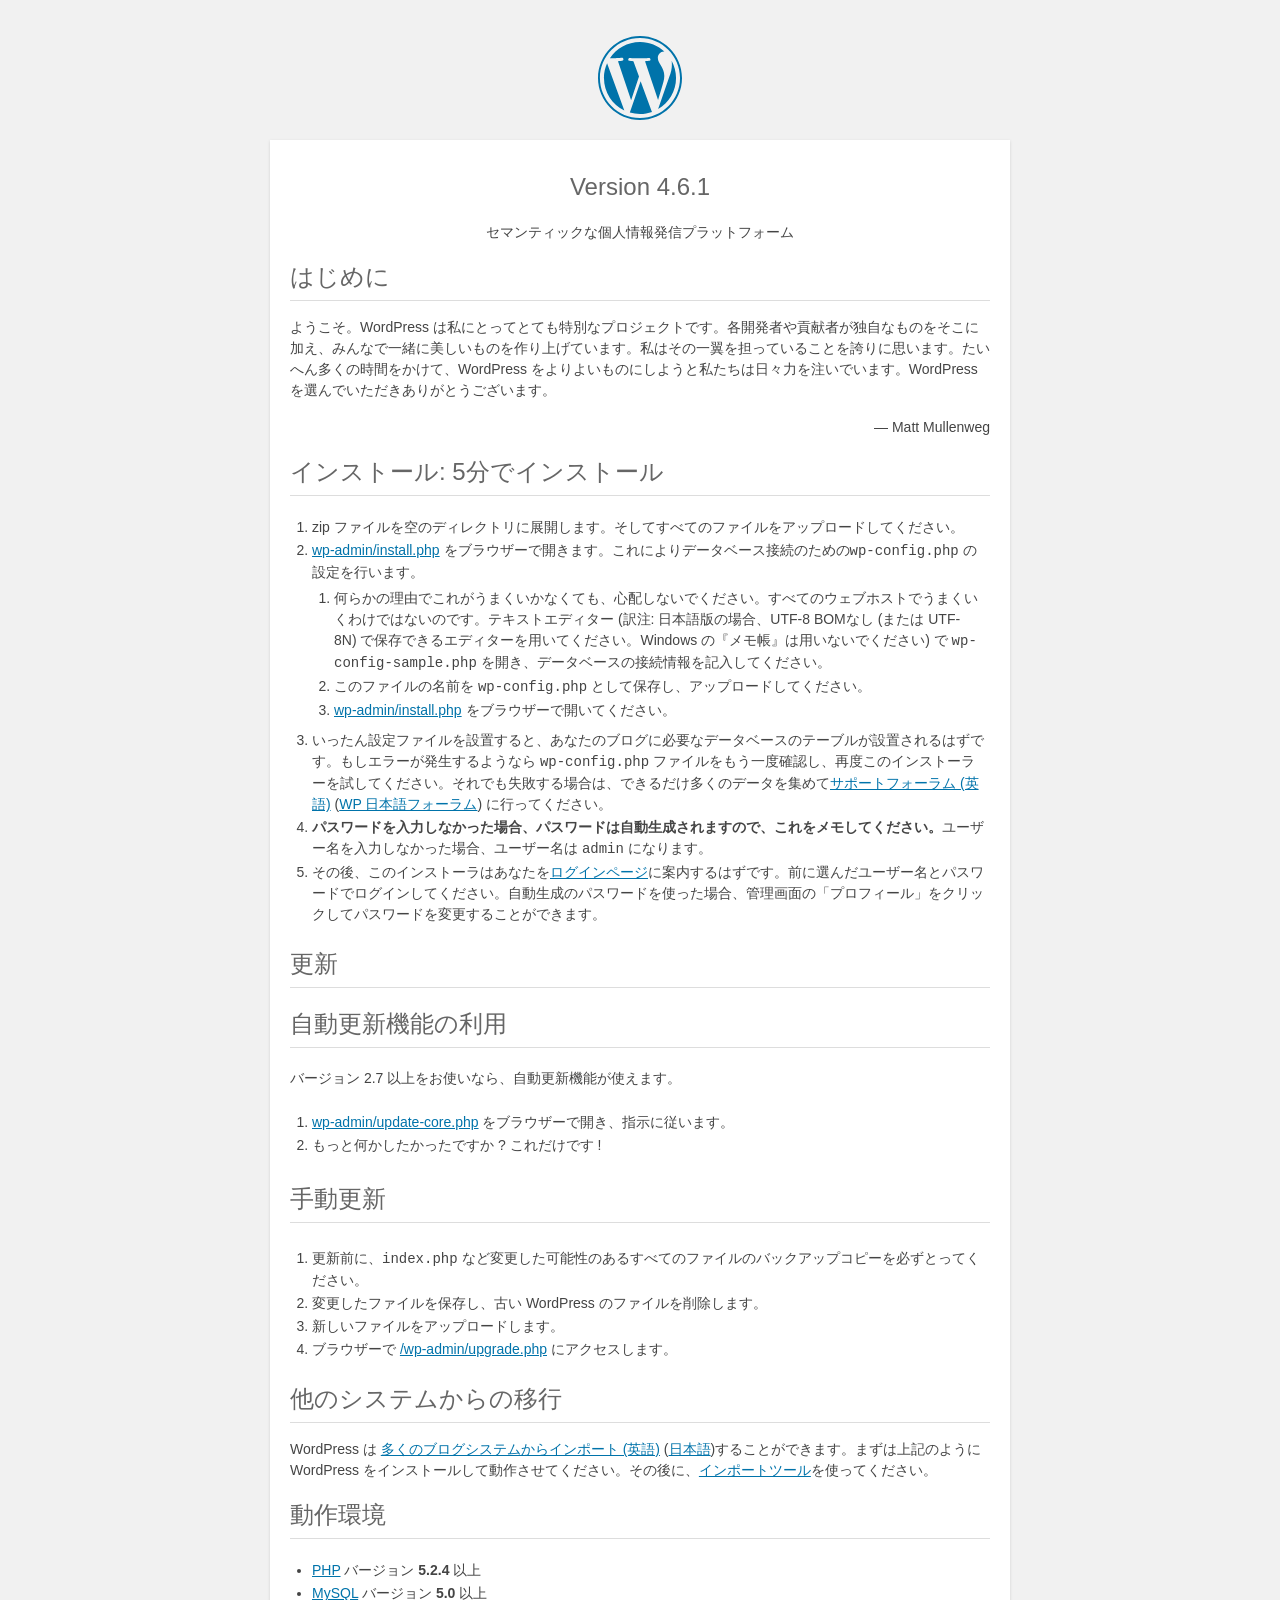
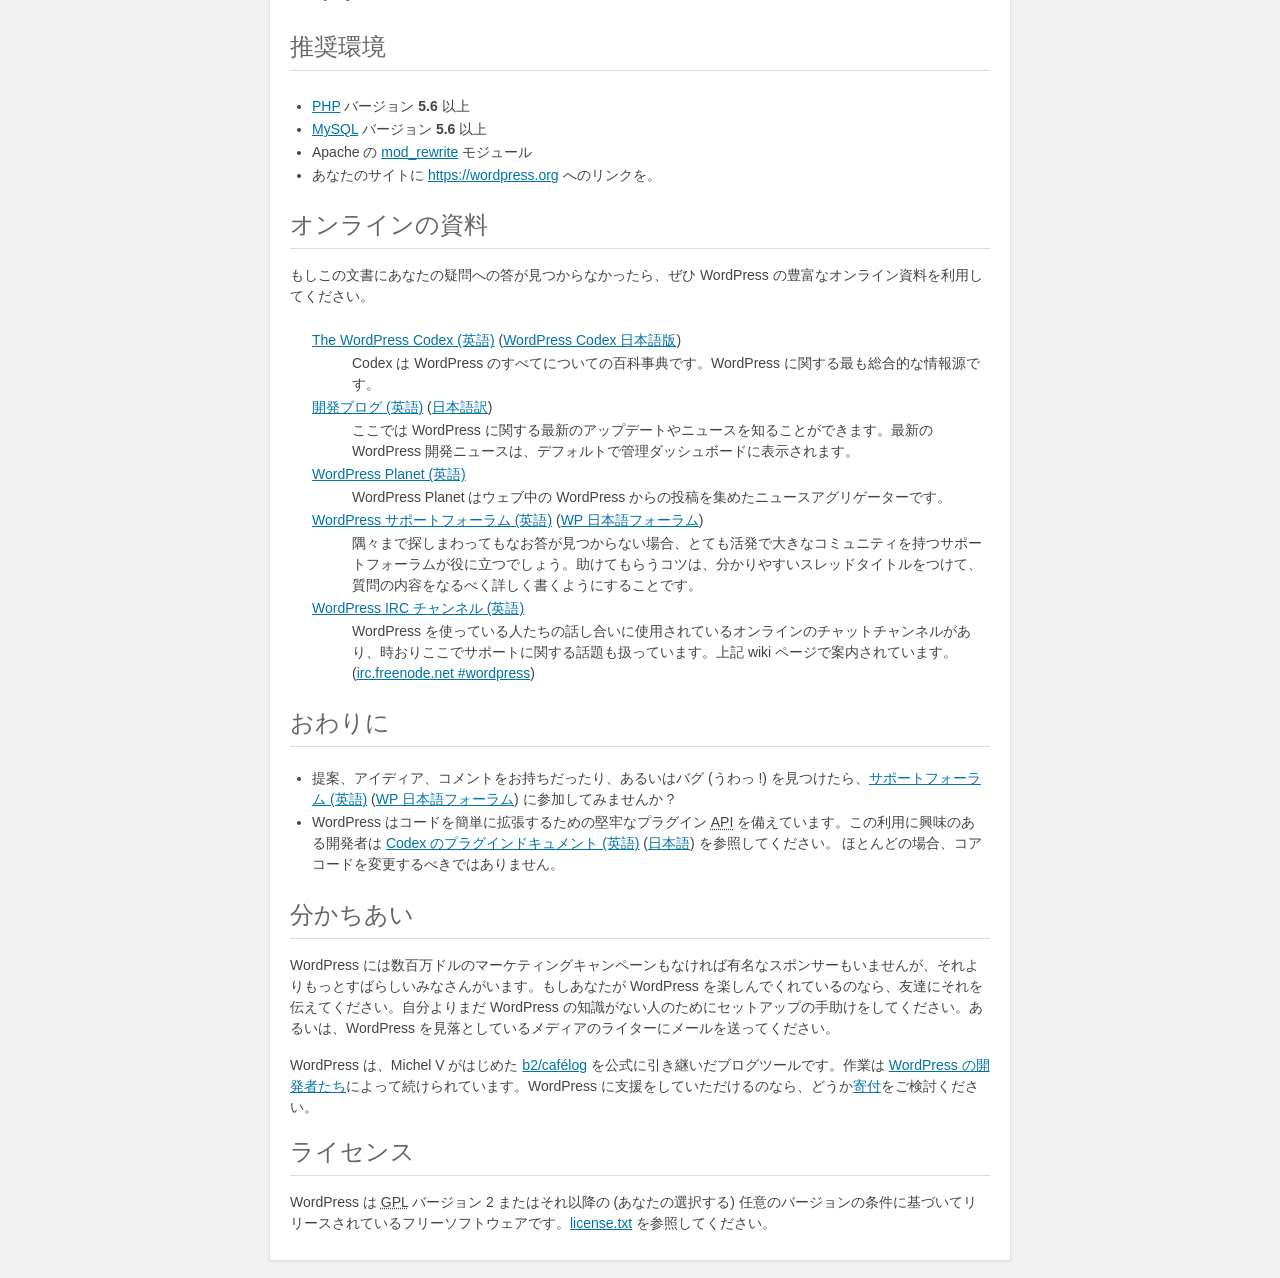
<file: wordpress/readme.html>
<!DOCTYPE html>
<html>
<head>
	<meta name="viewport" content="width=device-width" />
	<meta http-equiv="Content-Type" content="text/html; charset=utf-8" />
	<title>WordPress &#8250; お読みください</title>
	<link rel="stylesheet" href="wp-admin/css/install.css?ver=20100228" type="text/css" />
</head>
<body>
<h1 id="logo">
	<a href="https://wordpress.org/"><img alt="WordPress" src="wp-admin/images/wordpress-logo.png" /></a>
	<br /> Version 4.6.1
</h1>
<p style="text-align: center">セマンティックな個人情報発信プラットフォーム</p>

<h1>はじめに</h1>
<p>ようこそ。WordPress は私にとってとても特別なプロジェクトです。各開発者や貢献者が独自なものをそこに加え、みんなで一緒に美しいものを作り上げています。私はその一翼を担っていることを誇りに思います。たいへん多くの時間をかけて、WordPress をよりよいものにしようと私たちは日々力を注いでいます。WordPress を選んでいただきありがとうございます。</p>
<p style="text-align: right">&#8212; Matt Mullenweg</p>

<h1>インストール: 5分でインストール</h1>
<ol>
	<li>zip ファイルを空のディレクトリに展開します。そしてすべてのファイルをアップロードしてください。</li>
	<li><span class="file"><a href="wp-admin/install.php">wp-admin/install.php</a></span> をブラウザーで開きます。これによりデータベース接続のための<code>wp-config.php</code> の設定を行います。
		<ol>
			<li>何らかの理由でこれがうまくいかなくても、心配しないでください。すべてのウェブホストでうまくいくわけではないのです。テキストエディター (訳注: 日本語版の場合、UTF-8 BOMなし (または UTF-8N) で保存できるエディターを用いてください。Windows の『メモ帳』は用いないでください) で <code>wp-config-sample.php</code> を開き、データベースの接続情報を記入してください。</li>
			<li>このファイルの名前を <code>wp-config.php</code> として保存し、アップロードしてください。</li>
			<li><span class="file"><a href="wp-admin/install.php">wp-admin/install.php</a></span> をブラウザーで開いてください。</li>
		</ol>
	</li>
	<li>いったん設定ファイルを設置すると、あなたのブログに必要なデータベースのテーブルが設置されるはずです。もしエラーが発生するようなら <code>wp-config.php</code> ファイルをもう一度確認し、再度このインストーラーを試してください。それでも失敗する場合は、できるだけ多くのデータを集めて<a href="https://wordpress.org/support/">サポートフォーラム (英語)</a> (<a href="http://ja.forums.wordpress.org/">WP 日本語フォーラム</a>) に行ってください。</li>
	<li><strong>パスワードを入力しなかった場合、パスワードは自動生成されますので、これをメモしてください。</strong>ユーザー名を入力しなかった場合、ユーザー名は <code>admin</code> になります。</li>
	<li>その後、このインストーラはあなたを<a href="wp-login.php">ログインページ</a>に案内するはずです。前に選んだユーザー名とパスワードでログインしてください。自動生成のパスワードを使った場合、管理画面の「プロフィール」をクリックしてパスワードを変更することができます。</li>
</ol>

<h1>更新</h1>
<h2>自動更新機能の利用</h2>
<p>バージョン 2.7 以上をお使いなら、自動更新機能が使えます。</p>
<ol>
	<li><span class="file"><a href="wp-admin/update-core.php">wp-admin/update-core.php</a></span> をブラウザーで開き、指示に従います。</li>
	<li>もっと何かしたかったですか ? これだけです !</li>
</ol>

<h2>手動更新</h2>
<ol>
	<li>更新前に、<code>index.php</code> など変更した可能性のあるすべてのファイルのバックアップコピーを必ずとってください。</li>
	<li>変更したファイルを保存し、古い WordPress のファイルを削除します。</li>
	<li>新しいファイルをアップロードします。</li>
	<li>ブラウザーで <span class="file"><a href="wp-admin/upgrade.php">/wp-admin/upgrade.php</a></span> にアクセスします。</li>
</ol>

<h1>他のシステムからの移行</h1>
<p>WordPress は <a href="https://codex.wordpress.org/Importing_Content">多くのブログシステムからインポート (英語)</a> (<a href="http://wpdocs.sourceforge.jp/Importing_Content" title="Importing_Content - WordPress Codex 日本語版">日本語</a>)することができます。まずは上記のように WordPress をインストールして動作させてください。その後に、<a href="wp-admin/import.php" title="Import to WordPress">インポートツール</a>を使ってください。</p>

<h1>動作環境</h1>
<ul>
	<li><a href="http://php.net/">PHP</a> バージョン <strong>5.2.4</strong> 以上</li>
	<li><a href="http://www.mysql.com/">MySQL</a> バージョン <strong>5.0</strong> 以上</li>
</ul>

<h2>推奨環境</h2>
<ul>
	<li><a href="http://php.net/">PHP</a> バージョン <strong>5.6</strong> 以上</li>
	<li><a href="http://www.mysql.com/">MySQL</a> バージョン <strong>5.6</strong> 以上</li>
	<li>Apache の <a href="http://httpd.apache.org/docs/2.2/mod/mod_rewrite.html">mod_rewrite</a> モジュール</li>
	<li>あなたのサイトに <a href="https://wordpress.org/">https://wordpress.org</a> へのリンクを。</li>
</ul>

<h1>オンラインの資料</h1>
<p>もしこの文書にあなたの疑問への答が見つからなかったら、ぜひ WordPress の豊富なオンライン資料を利用してください。</p>
<dl>
	<dt><a href="https://codex.wordpress.org/">The WordPress Codex (英語)</a> (<a href="http://wpdocs.sourceforge.jp/">WordPress Codex 日本語版</a>)</dt>
		<dd>Codex は WordPress のすべてについての百科事典です。WordPress に関する最も総合的な情報源です。</dd>
	<dt><a href="https://wordpress.org/news/">開発ブログ (英語)</a> (<a href="http://ja.wordpress.org/" title="WordPress | 日本語">日本語訳</a>)</dt>
		<dd>ここでは WordPress に関する最新のアップデートやニュースを知ることができます。最新の WordPress 開発ニュースは、デフォルトで管理ダッシュボードに表示されます。</dd>
	<dt><a href="https://planet.wordpress.org/">WordPress Planet (英語)</a></dt>
		<dd>WordPress Planet はウェブ中の WordPress からの投稿を集めたニュースアグリゲーターです。</dd>
	<dt><a href="https://wordpress.org/support/">WordPress サポートフォーラム (英語)</a> (<a href="http://ja.forums.wordpress.org/">WP 日本語フォーラム</a>)</dt>
		<dd>隅々まで探しまわってもなお答が見つからない場合、とても活発で大きなコミュニティを持つサポートフォーラムが役に立つでしょう。助けてもらうコツは、分かりやすいスレッドタイトルをつけて、質問の内容をなるべく詳しく書くようにすることです。</dd>
	<dt><a href="https://codex.wordpress.org/IRC">WordPress <abbr title="Internet Relay Chat">IRC</abbr> チャンネル (英語)</a></dt>
		<dd>WordPress を使っている人たちの話し合いに使用されているオンラインのチャットチャンネルがあり、時おりここでサポートに関する話題も扱っています。上記 wiki ページで案内されています。(<a href="irc://irc.freenode.net/wordpress">irc.freenode.net #wordpress</a>)</dd>
</dl>

<h1>おわりに</h1>
<ul>
	<li>提案、アイディア、コメントをお持ちだったり、あるいはバグ (うわっ !) を見つけたら、<a href="https://wordpress.org/support/">サポートフォーラム (英語)</a> (<a href="http://ja.forums.wordpress.org/">WP 日本語フォーラム</a>) に参加してみませんか ?</li>
	<li>WordPress はコードを簡単に拡張するための堅牢なプラグイン <abbr title="application programming interface">API</abbr> を備えています。この利用に興味のある開発者は <a href="https://codex.wordpress.org/Plugin_API">Codex のプラグインドキュメント (英語)</a> (<a href="http://wpdocs.sourceforge.jp/%E3%83%97%E3%83%A9%E3%82%B0%E3%82%A4%E3%83%B3_API" title="プラグイン API - WordPress Codex 日本語版">日本語</a>) を参照してください。 ほとんどの場合、コアコードを変更するべきではありません。</li>
</ul>

<h1>分かちあい</h1>
<p>WordPress には数百万ドルのマーケティングキャンペーンもなければ有名なスポンサーもいませんが、それよりもっとすばらしいみなさんがいます。もしあなたが WordPress を楽しんでくれているのなら、友達にそれを伝えてください。自分よりまだ WordPress の知識がない人のためにセットアップの手助けをしてください。あるいは、WordPress を見落としているメディアのライターにメールを送ってください。</p>

<p>WordPress は、Michel V がはじめた <a href="http://cafelog.com/">b2/caf&#233;log</a> を公式に引き継いだブログツールです。作業は <a href="https://wordpress.org/about/">WordPress の開発者たち</a>によって続けられています。WordPress に支援をしていただけるのなら、どうか<a href="https://wordpress.org/donate/">寄付</a>をご検討ください。</p>

<h1>ライセンス</h1>
<p>WordPress は <abbr title="GNU General Public License">GPL</abbr> バージョン 2 またはそれ以降の (あなたの選択する) 任意のバージョンの条件に基づいてリリースされているフリーソフトウェアです。<a href="license.txt">license.txt</a> を参照してください。</p>

</body>
</html>
</file>
<file: wordpress/wp-admin/css/install.css>
html {
	background: #f1f1f1;
	margin: 0 20px;
}

body {
	background: #fff;
	color: #444;
	font-family: -apple-system, BlinkMacSystemFont, "Segoe UI", Roboto, Oxygen-Sans, Ubuntu, Cantarell, "Helvetica Neue", sans-serif;
	margin: 140px auto 25px;
	padding: 20px 20px 10px 20px;
	max-width: 700px;
	-webkit-font-smoothing: subpixel-antialiased;
	-webkit-box-shadow: 0 1px 3px rgba(0,0,0,0.13);
	box-shadow: 0 1px 3px rgba(0,0,0,0.13);
}

a {
	color: #0073aa;
}

a:hover,
a:active {
	color: #00a0d2;
}

a:focus {
	color: #124964;
	-webkit-box-shadow:
		0 0 0 1px #5b9dd9,
		0 0 2px 1px rgba(30, 140, 190, .8);
	box-shadow:
		0 0 0 1px #5b9dd9,
		0 0 2px 1px rgba(30, 140, 190, .8);
}

.ie8 a:focus {
	outline: #5b9dd9 solid 1px;
}

h1, h2 {
	border-bottom: 1px solid #ddd;
	clear: both;
	color: #666;
	font-size: 24px;
	padding: 0;
	padding-bottom: 7px;
	font-weight: 400;
}

h3 {
	font-size: 16px;
}

p, li, dd, dt {
	padding-bottom: 2px;
	font-size: 14px;
	line-height: 1.5;
}

code, .code {
	font-family: Consolas, Monaco, monospace;
}

ul, ol, dl {
	padding: 5px 5px 5px 22px;
}

a img {
	border:0
}
abbr {
	border: 0;
	font-variant: normal;
}

fieldset {
	border: 0;
	padding: 0;
	margin: 0;
}

label {
	cursor: pointer;
}

#logo {
	margin: 6px 0 14px 0;
	padding: 0 0 7px 0;
	border-bottom: none;
	text-align:center
}
#logo a {
	background-image: url(../images/w-logo-blue.png?ver=20131202);
	background-image: none, url(../images/wordpress-logo.svg?ver=20131107);
	-webkit-background-size: 84px;
	background-size: 84px;
	background-position: center top;
	background-repeat: no-repeat;
	color: #444; /* same as login.css */
	height: 84px;
	font-size: 20px;
	font-weight: 400;
	line-height: 1.3em;
	margin: -130px auto 25px;
	padding: 0;
	text-decoration: none;
	width: 84px;
	text-indent: -9999px;
	outline: none;
	overflow: hidden;
	display: block;
}

#logo a:focus {
	-webkit-box-shadow: none;
	box-shadow: none;
}

.step {
	margin: 20px 0 15px;
}
.step, th {
	text-align: left;
	padding: 0;
}
.language-chooser.wp-core-ui .step .button.button-large {
	height: 36px;
	font-size: 14px;
	line-height: 33px;
	vertical-align: middle;
}
textarea {
	border: 1px solid #ddd;
	font-family: -apple-system, BlinkMacSystemFont, "Segoe UI", Roboto, Oxygen-Sans, Ubuntu, Cantarell, "Helvetica Neue", sans-serif;
	width: 100%;
	-webkit-box-sizing: border-box;
	-moz-box-sizing: border-box;
	box-sizing: border-box;
}

.form-table {
	border-collapse: collapse;
	margin-top: 1em;
	width: 100%;
}

.form-table td {
	margin-bottom: 9px;
	padding: 10px 20px 10px 0;
	font-size: 14px;
	vertical-align: top
}

.form-table th {
	font-size: 14px;
	text-align: left;
	padding: 10px 20px 10px 0;
	width: 140px;
	vertical-align: top;
}

.form-table code {
	line-height: 18px;
	font-size: 14px;
}

.form-table p {
	margin: 4px 0 0 0;
	font-size: 11px;
}

.form-table input {
	line-height: 20px;
	font-size: 15px;
	padding: 3px 5px;
	border: 1px solid #ddd;
	-webkit-box-shadow: inset 0 1px 2px rgba(0,0,0,0.07);
	box-shadow: inset 0 1px 2px rgba(0,0,0,0.07);
}

input,
submit {
	font-family: -apple-system, BlinkMacSystemFont, "Segoe UI", Roboto, Oxygen-Sans, Ubuntu, Cantarell, "Helvetica Neue", sans-serif;
}

.form-table input[type=text],
.form-table input[type=email],
.form-table input[type=url],
.form-table input[type=password] {
	width: 206px;
}

.form-table th p {
	font-weight: 400;
}

.form-table.install-success th,
.form-table.install-success td {
	vertical-align: middle;
	padding: 16px 20px 16px 0;
}

.form-table.install-success td p {
	margin: 0;
	font-size: 14px;
}

.form-table.install-success td code {
	margin: 0;
	font-size: 18px;
}

#error-page {
	margin-top: 50px;
}

#error-page p {
	font-size: 14px;
	line-height: 18px;
	margin: 25px 0 20px;
}

#error-page code, .code {
	font-family: Consolas, Monaco, monospace;
}

.wp-hide-pw > .dashicons {
	line-height: inherit;
}

#pass-strength-result {
	background-color: #eee;
	border: 1px solid #ddd;
	color: #23282d;
	margin: -2px 5px 5px 0px;
	padding: 3px 5px;
	text-align: center;
	width: 218px;
	-webkit-box-sizing: border-box;
	-moz-box-sizing: border-box;
	box-sizing: border-box;
	opacity: 0;
}

#pass-strength-result.short {
	background-color: #f1adad;
	border-color: #e35b5b;
	opacity: 1;
}

#pass-strength-result.bad {
	background-color: #fbc5a9;
	border-color: #f78b53;
	opacity: 1;
}

#pass-strength-result.good {
	background-color: #ffe399;
	border-color: #ffc733;
	opacity: 1;
}

#pass-strength-result.strong {
	background-color: #c1e1b9;
	border-color: #83c373;
	opacity: 1;
}

#pass1.short, #pass1-text.short {
	border-color: #e35b5b;
}

#pass1.bad, #pass1-text.bad {
	border-color: #f78b53;
}

#pass1.good, #pass1-text.good {
	border-color: #ffc733;
}

#pass1.strong, #pass1-text.strong {
	border-color: #83c373;
}

.pw-weak {
	display: none;
}

.message {
	border-left: 4px solid #dc3232;
	padding: .7em .6em;
	background-color: #fbeaea;
}

/* rtl:ignore */
#dbname,
#uname,
#pwd,
#dbhost,
#prefix,
#user_login,
#admin_email,
#pass1,
#pass2 {
	direction: ltr;
}

#pass1-text,
.show-password #pass1 {
	display: none;
}

.show-password #pass1-text
{
	display: inline-block;
}

.form-table span.description.important {
	font-size: 12px;
}


/* localization */
body.rtl,
.rtl textarea,
.rtl input,
.rtl submit {
	font-family: Tahoma, sans-serif;
}

:lang(he-il) body.rtl,
:lang(he-il) .rtl textarea,
:lang(he-il) .rtl input,
:lang(he-il) .rtl submit {
	font-family: Arial, sans-serif;
}

@media only screen and (max-width: 799px) {
	body {
		margin-top: 115px;
	}
	#logo a {
		margin: -125px auto 30px;
	}
}

@media screen and ( max-width: 782px ) {

	.form-table {
		margin-top: 0;
	}

	.form-table th,
	.form-table td {
		display: block;
		width: auto;
		vertical-align: middle;
	}

	.form-table th {
		padding: 20px 0 0;
	}

	.form-table td {
		padding: 5px 0;
		border: 0;
		margin: 0;
	}

	textarea,
	input {
		font-size: 16px;
	}

	.form-table td input[type="text"],
	.form-table td input[type="email"],
	.form-table td input[type="url"],
	.form-table td input[type="password"],
	.form-table td select,
	.form-table td textarea,
	.form-table span.description {
		width: 100%;
		font-size: 16px;
		line-height: 1.5;
		padding: 7px 10px;
		display: block;
		max-width: none;
		-webkit-box-sizing: border-box;
		-moz-box-sizing: border-box;
		box-sizing: border-box;
	}

}

body.language-chooser {
	max-width: 300px;
}

.language-chooser select {
	padding: 8px;
	width: 100%;
	display: block;
	border: 1px solid #ddd;
	background-color: #fff;
	color: #32373c;
	font-size: 16px;
	font-family: Arial, sans-serif;
	font-weight: 400;
}

.language-chooser p {
	text-align: right;
}

.screen-reader-input,
.screen-reader-text {
	position: absolute;
	margin: -1px;
	padding: 0;
	height: 1px;
	width: 1px;
	overflow: hidden;
	clip: rect(0 0 0 0);
	border: 0;
}

.spinner {
	background: url(../images/spinner.gif) no-repeat;
	-webkit-background-size: 20px 20px;
	background-size: 20px 20px;
	visibility: hidden;
	opacity: 0.7;
	filter: alpha(opacity=70);
	width: 20px;
	height: 20px;
	margin: 2px 5px 0;
}

.step .spinner {
	display: inline-block;
	vertical-align: middle;
	margin-right: 15px;
}

.button-secondary.hide-if-no-js,
.hide-if-no-js {
	display: none;
}

/**
 * HiDPI Displays
 */
@media print,
  (-webkit-min-device-pixel-ratio: 1.25),
  (min-resolution: 120dpi) {

	.spinner {
		background-image: url(../images/spinner-2x.gif);
	}

}
</file>
